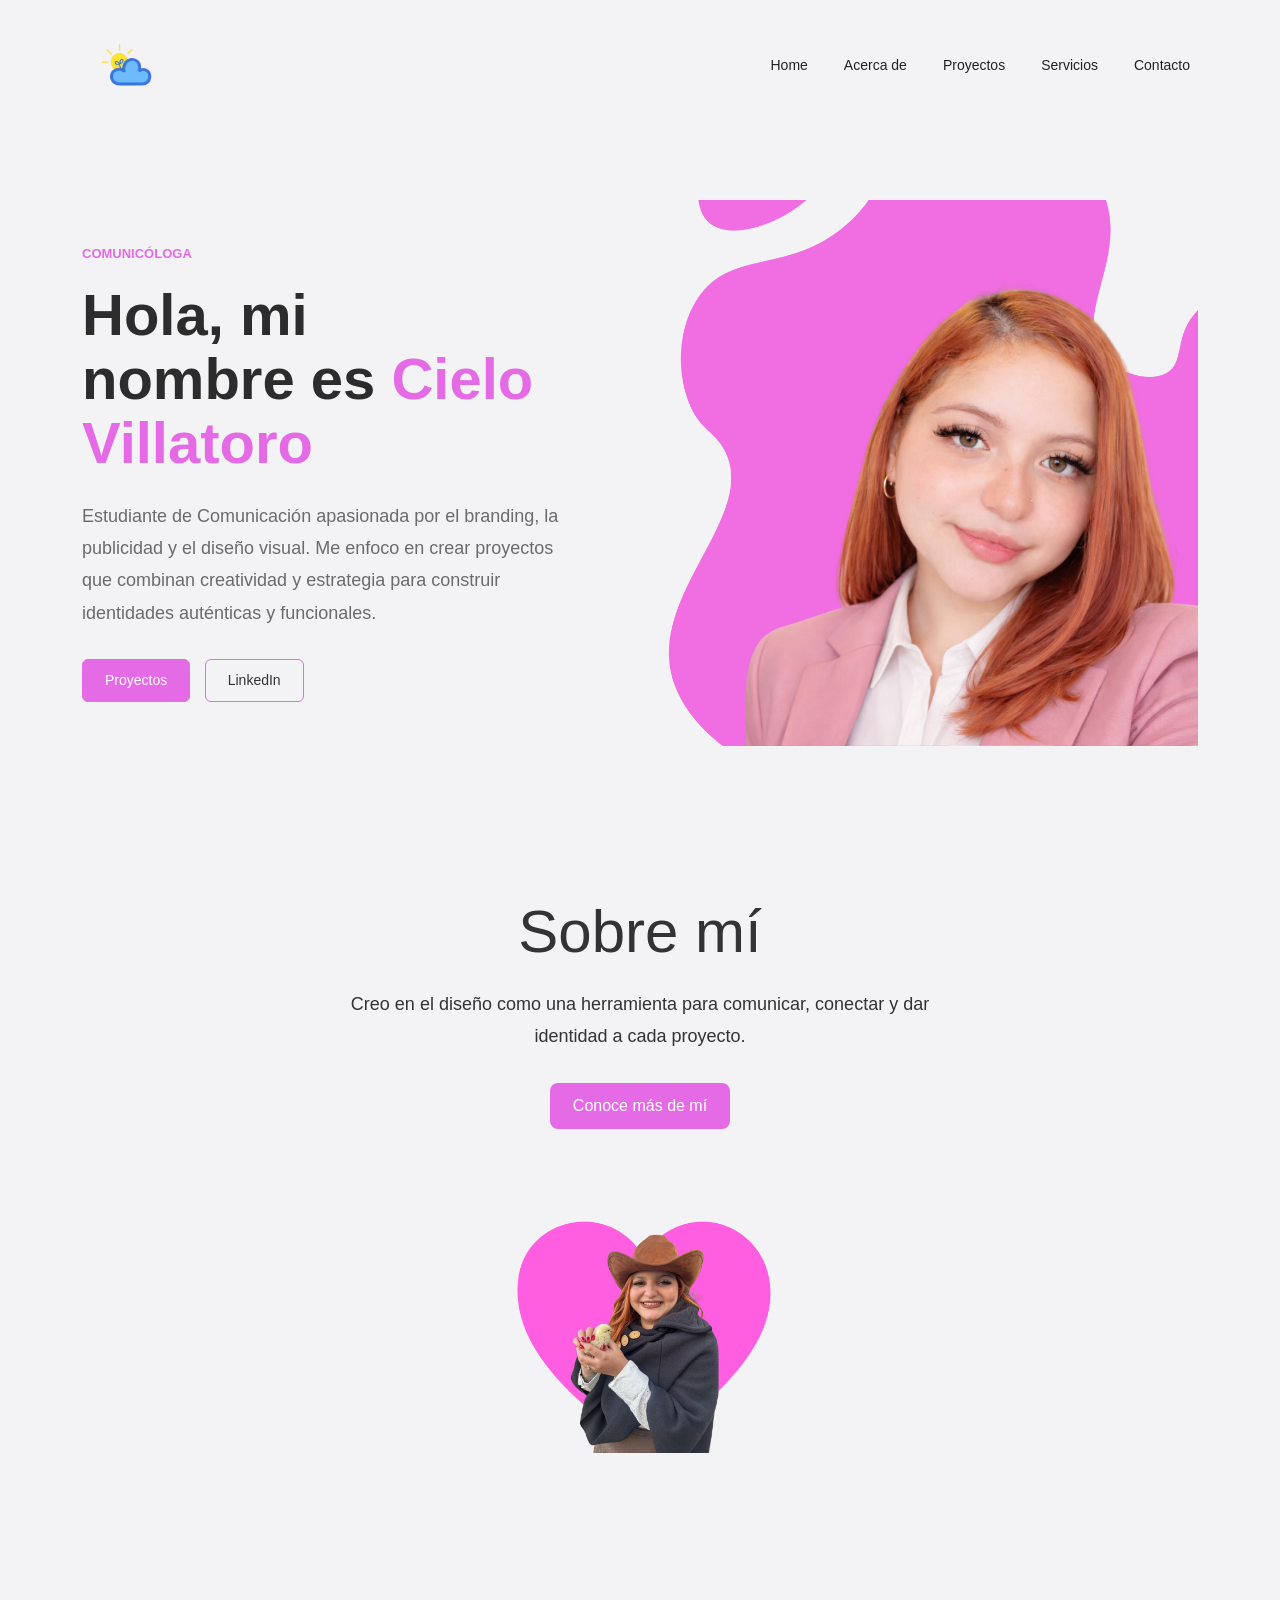
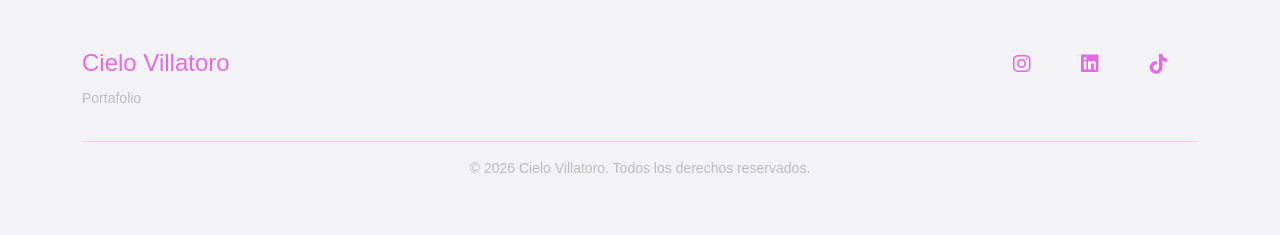
<file: index.html>
<!doctype html>
<html>
<head>
<meta charset="utf-8">
<meta name="viewport" content="width=device-width, initial-scale=1">
<title>portafolio index</title>
<link rel="stylesheet" href="https://cdnjs.cloudflare.com/ajax/libs/font-awesome/6.5.0/css/all.min.css">
<link href="css/bootstrap.min.css" rel="stylesheet">
<link href="css/style.css" rel="stylesheet">
</head>

<body>
	
	<header>
	<div class="container">
		<nav class="navbar navbar-expand-lg navbar-light">
			<button class="navbar-toggler" type="button" data-bs-toggle="collapse"
				data-bs-target="#navbar" aria-controls="navbar" aria-expanded="false"
				aria-label="Toggle navigation">
				<span class="navbar-toggler-icon"></span>
			</button>
			<a class="navbar-brand" href="index.html">
				<img src="img/logo portafolio.png" alt="Logo Cielo" class="logo">
				</a>

			<div class="collapse navbar-collapse" id="navbar">
				<ul class="navbar-nav ms-auto">
					<li class="nav-item">
					<a class="nav-link" href="index.html">Home</a>
					</li>
					<li class="nav-item">
						<a class="nav-link" href="acerca.html">Acerca de</a>
					</li>
					<li class="nav-item">
						<a class="nav-link" href="proyectos.html">Proyectos</a>
					</li>
					<li class="nav-item">
						<a class="nav-link" href="servicios.html">Servicios</a>
					</li>
					<li class="nav-item">
						<a class="nav-link" href="contacto.html">Contacto</a>
					</li>
				</ul>
			</div>

		</nav>
	</div>
</header>
	
	<section class="hero" id="acerca">
	<div class="container">
		<div class="row align-items-center">

			<div class="col-lg-6">
				<p class="hero-tag">COMUNICÓLOGA</p>
				
				<h1>Hola, mi <br> nombre es <span>Cielo Villatoro</span></h1>

				<p class="hero-text">
					Estudiante de Comunicación apasionada por el branding, la publicidad y el diseño visual.
					Me enfoco en crear proyectos que combinan creatividad y estrategia para construir
					identidades auténticas y funcionales.
				</p>

				<div class="hero-buttons">
					<a href="proyectos.html" class="btn btn-proyectos">Proyectos</a>
					<a href="https://www.linkedin.com/in/cielo-villatoro-29b884354" class="btn btn-linkedin" target="_blank">LinkedIn</a>
				</div>
			</div>

			<div class="col-lg-6">
				<div class="hero-img-box">
					<img src="img/hero image.png" alt="Cielo Villatoro" class="img-fluid">
				</div>
			</div>

		</div>
	</div>
</section>
	
<section class="about-home" id="breve-about">
  <div class="container">
    <div class="row">
      <div class="col-lg-8 mx-auto text-center">
        <h2>Sobre mí</h2>

        <p>
          Creo en el diseño como una herramienta para comunicar, conectar y dar
          identidad a cada proyecto.
        </p>

        <a href="acerca.html" class="btn btn-about">Conoce más de mí</a>

        <div class="about-img-box">
          <img src="img/Acerca de home.png" alt="Cielo" class="img-fluid about-img">
        </div>
      </div>
    </div>
  </div>
</section>
	
	<footer class="footer">
	<div class="container">
		
		<div class="row">
			<div class="col-lg-6">
				<h4>Cielo Villatoro</h4>
				<p>Portafolio</p>
			</div>
			<div class="col-lg-6 text-lg-end social-icons">
			<div class="social-icons">

		<a href="https://www.instagram.com/conamor_cielo?igsh=MXdpYXR1Ym1zaHdoNg%3D%3D&utm_source=qr" target="_blank">
		<i class="fa-brands fa-instagram"></i>
	</a>

		<a href="https://www.linkedin.com/in/cielo-villatoro-29b884354" target="_blank">
		<i class="fa-brands fa-linkedin"></i>
	</a>

		<a href="https://www.tiktok.com/@conamor_cielo?_r=1&_t=ZS-94o5dfd1wVY" target="_blank">
		<i class="fa-brands fa-tiktok"></i>
	</a>

</div>
				
			</div>

		</div>

		<hr>

		<div class="text-center">
			<p class="copy">© 2026 Cielo Villatoro. Todos los derechos reservados.</p>
		</div>

	</div>
</footer>

	
</body>
</html>
</file>
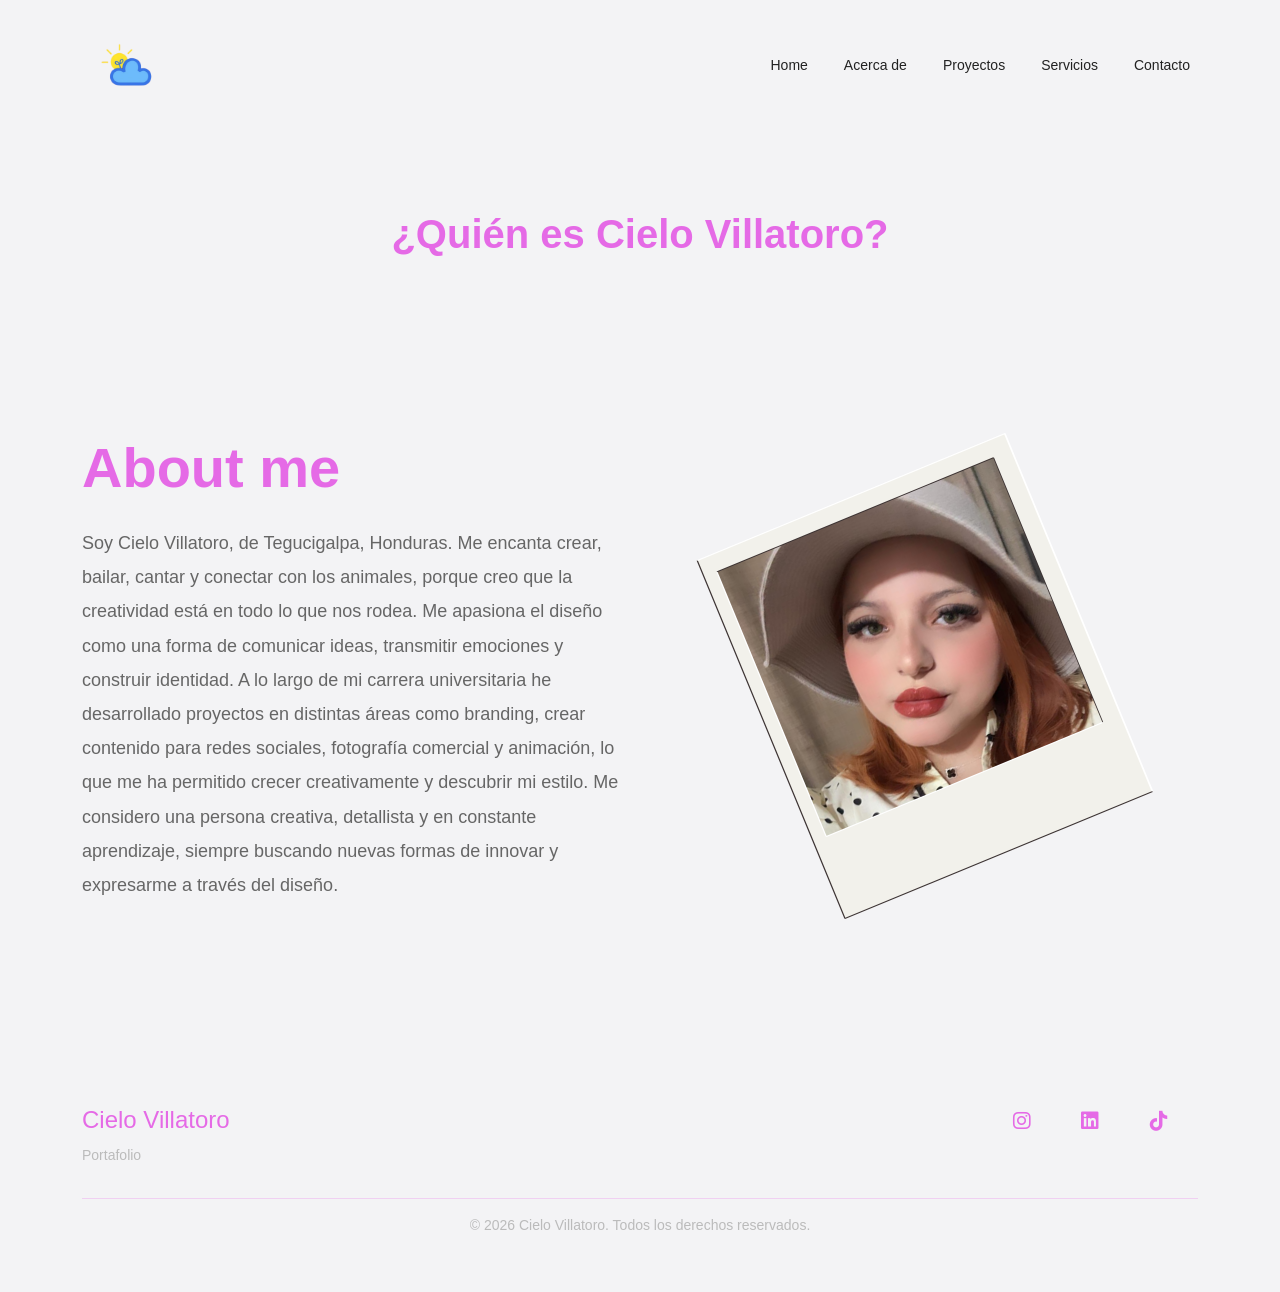
<file: acerca.html>
<!doctype html>
<html>
<head>
<meta charset="utf-8">
<meta name="viewport" content="width=device-width, initial-scale=1">
<title>acerca portafolio</title>
<link rel="stylesheet" href="https://cdnjs.cloudflare.com/ajax/libs/font-awesome/6.5.0/css/all.min.css">
<link href="css/bootstrap.min.css" rel="stylesheet">
<link href="css/style-acerca.css" rel="stylesheet">
</head>

<body>
	<header>
	<div class="container">
		<nav class="navbar navbar-expand-lg navbar-light">
			<button class="navbar-toggler" type="button" data-bs-toggle="collapse"
				data-bs-target="#navbar" aria-controls="navbar" aria-expanded="false"
				aria-label="Toggle navigation">
				<span class="navbar-toggler-icon"></span>
			</button>
			<a class="navbar-brand" href="index.html">
				<img src="img/logo portafolio.png" alt="Logo Cielo" class="logo">
				</a>

			<div class="collapse navbar-collapse" id="navbar">
				<ul class="navbar-nav ms-auto">
					<li class="nav-item">
					<a class="nav-link" href="index.html">Home</a>
					</li>
					<li class="nav-item">
						<a class="nav-link" href="acerca.html">Acerca de</a>
					</li>
					<li class="nav-item">
						<a class="nav-link" href="proyectos.html">Proyectos</a>
					</li>
					<li class="nav-item">
						<a class="nav-link" href="servicios.html">Servicios</a>
					</li>
					<li class="nav-item">
						<a class="nav-link" href="acerca.html">Contacto</a>
					</li>
				</ul>
			</div>

		</nav>
	</div>
</header>
	
	<section class="acerca-hero">
	<div class="container">
		<h1>¿Quién es Cielo Villatoro?</h1>
	</div>
</section>
	<section class="about" id="about">
	<div class="container">
		<div class="row align-items-center">
			
			<div class="col-lg-6">
				<h2>About me</h2>
				<p>
					Soy Cielo Villatoro, de Tegucigalpa, Honduras. Me encanta crear, bailar, cantar y conectar con los animales, porque creo que la creatividad está en todo lo que nos rodea. Me apasiona el diseño como una forma de comunicar ideas, transmitir emociones y construir identidad. A lo largo de mi carrera universitaria he desarrollado proyectos en distintas áreas como branding, crear contenido para redes sociales, fotografía comercial y animación, lo que me ha permitido crecer creativamente y descubrir mi estilo. Me considero una persona creativa, detallista y en constante aprendizaje, siempre buscando nuevas formas de innovar y expresarme a través del diseño.
				</p>
			</div>

			<div class="col-lg-6 text-center">
				<img src="img/Acerca de foto.png" alt="Cielo Villatoro" class="img-fluid about-img">
			</div>

		</div>
	</div>
</section>
	<footer class="footer">
	<div class="container">
		
		<div class="row">
			<div class="col-lg-6">
				<h4>Cielo Villatoro</h4>
				<p>Portafolio</p>
			</div>
			<div class="col-lg-6 text-lg-end social-icons">
			<div class="social-icons">

		<a href="https://www.instagram.com/conamor_cielo?igsh=MXdpYXR1Ym1zaHdoNg%3D%3D&utm_source=qr" target="_blank">
		<i class="fa-brands fa-instagram"></i>
	</a>

		<a href="https://www.linkedin.com/in/cielo-villatoro-29b884354" target="_blank">
		<i class="fa-brands fa-linkedin"></i>
	</a>

		<a href="https://www.tiktok.com/@conamor_cielo?_r=1&_t=ZS-94o5dfd1wVY" target="_blank">
		<i class="fa-brands fa-tiktok"></i>
	</a>

</div>
				
			</div>

		</div>

		<hr>

		<div class="text-center">
			<p class="copy">© 2026 Cielo Villatoro. Todos los derechos reservados.</p>
		</div>

	</div>
</footer>
</body>
</html>
</file>
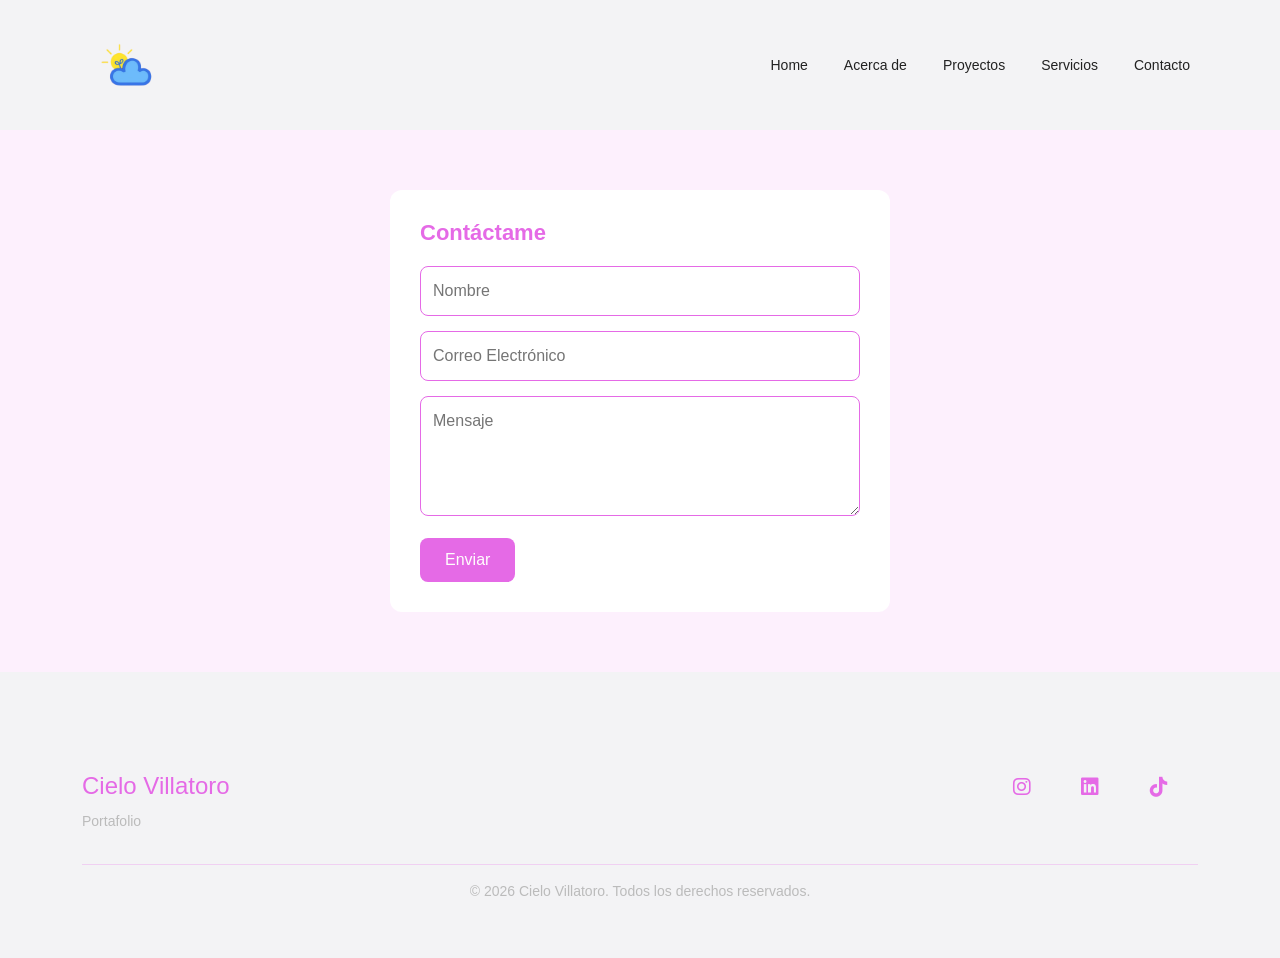
<file: contacto.html>
<!doctype html>
<html>
<head>
<meta charset="utf-8">
<meta name="viewport" content="width=device-width, initial-scale=1">
<title>contacto portafolio</title>
<link rel="stylesheet" href="https://cdnjs.cloudflare.com/ajax/libs/font-awesome/6.5.0/css/all.min.css">
<link href="css/bootstrap.min.css" rel="stylesheet">
<link href="css/style-contacto.css" rel="stylesheet">
</head>

<body>
	<header>
	<div class="container">
		<nav class="navbar navbar-expand-lg navbar-light">
			<button class="navbar-toggler" type="button" data-bs-toggle="collapse"
				data-bs-target="#navbar" aria-controls="navbar" aria-expanded="false"
				aria-label="Toggle navigation">
				<span class="navbar-toggler-icon"></span>
			</button>
			<a class="navbar-brand" href="index.html">
				<img src="img/logo portafolio.png" alt="Logo Cielo" class="logo">
				</a>
			<div class="collapse navbar-collapse" id="navbar">
				<ul class="navbar-nav ms-auto">
					<li class="nav-item">
					<a class="nav-link" href="index.html">Home</a>
					</li>
					<li class="nav-item">
						<a class="nav-link" href="acerca.html">Acerca de</a>
					</li>
					<li class="nav-item">
						<a class="nav-link" href="proyectos.html">Proyectos</a>
					</li>
					<li class="nav-item">
						<a class="nav-link" href="servicios.html">Servicios</a>
					</li>
					<li class="nav-item">
						<a class="nav-link" href="contacto.html">Contacto</a>
					</li>
				</ul>
			</div>

		</nav>
	</div>
</header>
	
	<section class="contacto">
  <div class="container">

    <div class="row">
      <div class="col-lg-6 formulario">

        <h4 class="titulo">Contáctame</h4>

        <form>

          <input type="text" class="campo" placeholder="Nombre">

          <input type="text" class="campo" placeholder="Correo Electrónico">

          <textarea class="campo" placeholder="Mensaje"></textarea>

          <button type="submit" class="btn-contacto">Enviar</button>

        </form>

      </div>
    </div>

  </div>
</section>
	<footer class="footer">
	<div class="container">
		
		<div class="row">
			<div class="col-lg-6">
				<h4>Cielo Villatoro</h4>
				<p>Portafolio</p>
			</div>
			<div class="col-lg-6 text-lg-end social-icons">
			<div class="social-icons">

		<a href="https://www.instagram.com/conamor_cielo?igsh=MXdpYXR1Ym1zaHdoNg%3D%3D&utm_source=qr" target="_blank">
		<i class="fa-brands fa-instagram"></i>
	</a>

		<a href="https://www.linkedin.com/in/cielo-villatoro-29b884354" target="_blank">
		<i class="fa-brands fa-linkedin"></i>
	</a>

		<a href="https://www.tiktok.com/@conamor_cielo?_r=1&_t=ZS-94o5dfd1wVY" target="_blank">
		<i class="fa-brands fa-tiktok"></i>
	</a>

</div>
				
			</div>

		</div>

		<hr>

		<div class="text-center">
			<p class="copy">© 2026 Cielo Villatoro. Todos los derechos reservados.</p>
		</div>

	</div>
</footer>
</body>
</html>
</file>
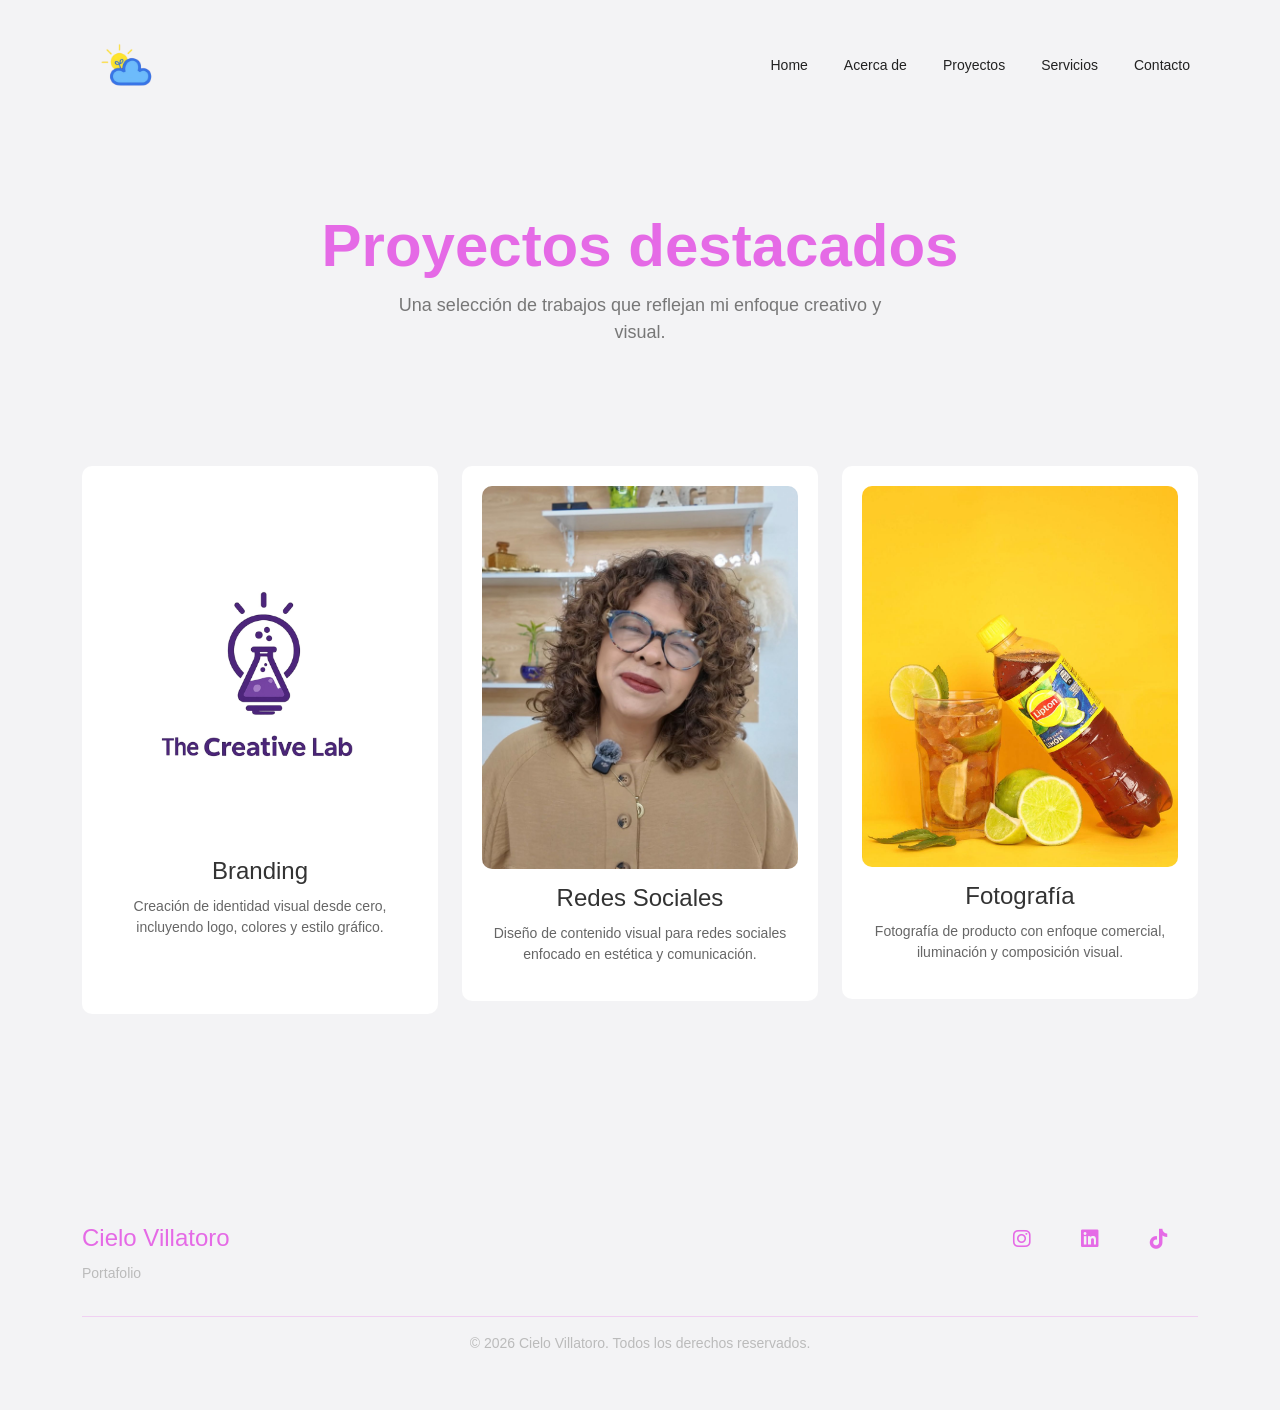
<file: proyectos.html>
<!doctype html>
<html>
<head>
<meta charset="utf-8">
<meta name="viewport" content="width=device-width, initial-scale=1">
<title>proyectos portafolio</title>
<link rel="stylesheet" href="https://cdnjs.cloudflare.com/ajax/libs/font-awesome/6.5.0/css/all.min.css">
<link href="css/bootstrap.min.css" rel="stylesheet">
<link href="css/style-proyectos.css" rel="stylesheet">
</head>

<body>
	
	<header>
	<div class="container">
		<nav class="navbar navbar-expand-lg navbar-light">
			<button class="navbar-toggler" type="button" data-bs-toggle="collapse"
				data-bs-target="#navbar" aria-controls="navbar" aria-expanded="false"
				aria-label="Toggle navigation">
				<span class="navbar-toggler-icon"></span>
			</button>
			<a class="navbar-brand" href="index.html">
				<img src="img/logo portafolio.png" alt="Logo Cielo" class="logo">
				</a>

			<div class="collapse navbar-collapse" id="navbar">
				<ul class="navbar-nav ms-auto">
					<li class="nav-item">
					<a class="nav-link" href="index.html">Home</a>
					</li>
					<li class="nav-item">
						<a class="nav-link" href="acerca.html">Acerca de</a>
					</li>
					<li class="nav-item">
						<a class="nav-link" href="proyectos.html">Proyectos</a>
					</li>
					<li class="nav-item">
						<a class="nav-link" href="servicios.html">Servicios</a>
					</li>
					<li class="nav-item">
						<a class="nav-link" href="contacto.html">Contacto</a>
					</li>
				</ul>
			</div>

		</nav>
	</div>
</header>
	
	<section class="projects-hero">
  <div class="container text-center">
    <h2>Proyectos destacados</h2>
    <p>Una selección de trabajos que reflejan mi enfoque creativo y visual.</p>
  </div>
</section>
	
	<section class="projects" id="proyectos">
	<div class="container">
		<div class="row">
			<div class="col-lg-4">
				<div class="project-card card-1">
					<img src="img/proyecto 1.jpg" class="img-fluid">
					<h4>Branding</h4>
					<p>
						Creación de identidad visual desde cero, incluyendo logo, colores y estilo gráfico.
					</p>
				</div>
			</div>

			
			<div class="col-lg-4">
				<div class="project-card">
					<img src="img/proyecto 2.jpeg" class="img-fluid">
					<h4>Redes Sociales</h4>
					<p>
						Diseño de contenido visual para redes sociales enfocado en estética y comunicación.
					</p>
				</div>
			</div>

		
			<div class="col-lg-4">
				<div class="project-card">
					<img src="img/proyecto 3.jpeg" class="img-fluid">
					<h4>Fotografía</h4>
					<p>
						Fotografía de producto con enfoque comercial, iluminación y composición visual.
					</p>
				</div>
			</div>

		</div>

	</div>
</section>
	
	<footer class="footer">
	<div class="container">
		
		<div class="row">
			<div class="col-lg-6">
				<h4>Cielo Villatoro</h4>
				<p>Portafolio</p>
			</div>
			<div class="col-lg-6 text-lg-end social-icons">
			<div class="social-icons">

		<a href="https://www.instagram.com/conamor_cielo?igsh=MXdpYXR1Ym1zaHdoNg%3D%3D&utm_source=qr" target="_blank">
		<i class="fa-brands fa-instagram"></i>
	</a>

		<a href="https://www.linkedin.com/in/cielo-villatoro-29b884354" target="_blank">
		<i class="fa-brands fa-linkedin"></i>
	</a>

		<a href="https://www.tiktok.com/@conamor_cielo?_r=1&_t=ZS-94o5dfd1wVY" target="_blank">
		<i class="fa-brands fa-tiktok"></i>
	</a>

</div>
				
			</div>

		</div>

		<hr>

		<div class="text-center">
			<p class="copy">© 2026 Cielo Villatoro. Todos los derechos reservados.</p>
		</div>

	</div>
</footer>
</body>
</html>
</file>
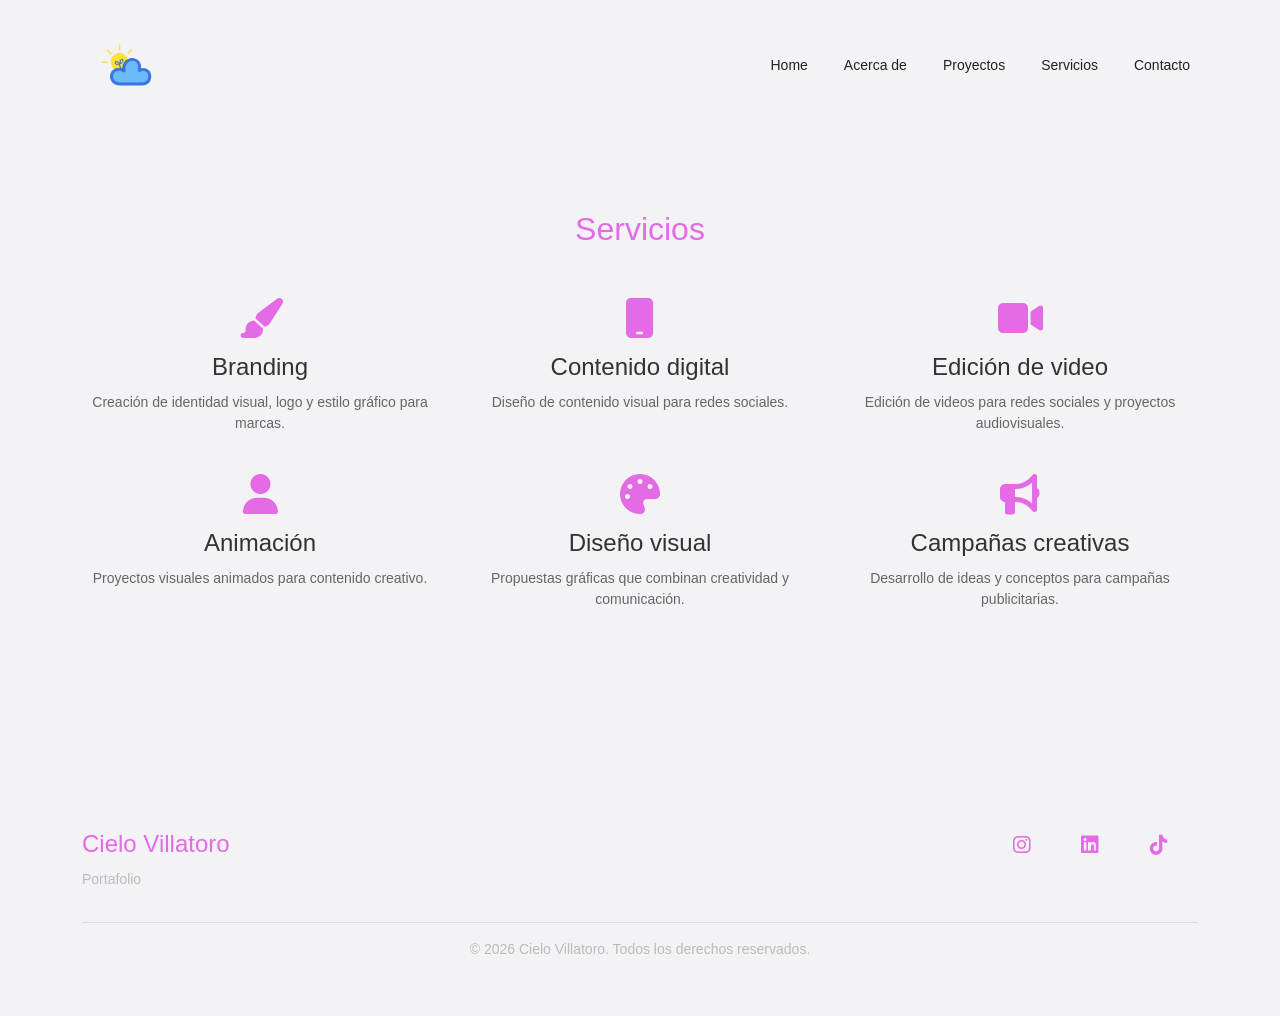
<file: servicios.html>
<!doctype html>
<html>
<head>
<meta charset="utf-8">
<meta name="viewport" content="width=device-width, initial-scale=1">
<title>servicios portafolio</title>
<link rel="stylesheet" href="https://cdnjs.cloudflare.com/ajax/libs/font-awesome/6.5.0/css/all.min.css">
<link href="css/bootstrap.min.css" rel="stylesheet">
<link href="css/style-servicios.css" rel="stylesheet">
</head>

<body>
	
	<header>
	<div class="container">
		<nav class="navbar navbar-expand-lg navbar-light">
			<button class="navbar-toggler" type="button" data-bs-toggle="collapse"
				data-bs-target="#navbar" aria-controls="navbar" aria-expanded="false"
				aria-label="Toggle navigation">
				<span class="navbar-toggler-icon"></span>
			</button>
			<a class="navbar-brand" href="index.html">
				<img src="img/logo portafolio.png" alt="Logo Cielo" class="logo">
				</a>

			<div class="collapse navbar-collapse" id="navbar">
				<ul class="navbar-nav ms-auto">
					<li class="nav-item">
					<a class="nav-link" href="index.html">Home</a>
					</li>
					<li class="nav-item">
						<a class="nav-link" href="acerca.html">Acerca de</a>
					</li>
					<li class="nav-item">
						<a class="nav-link" href="proyectos.html">Proyectos</a>
					</li>
					<li class="nav-item">
						<a class="nav-link" href="servicios.html">Servicios</a>
					</li>
					<li class="nav-item">
						<a class="nav-link" href="contacto.html">Contacto</a>
					</li>
				</ul>
			</div>

		</nav>
	</div>
</header>
	
	<section class="services" id="servicios">
	<div class="container">

		<h2 class="text-center">Servicios</h2>

		<div class="row text-center">

			<div class="col-lg-4 col-md-6">
				<article class="service-item">
					<i class="fa-solid fa-paintbrush"></i>
					<h4>Branding</h4>
					<p>Creación de identidad visual, logo y estilo gráfico para marcas.</p>
				</article>
			</div>

			<div class="col-lg-4 col-md-6">
				<article class="service-item">
					<i class="fa-solid fa-mobile"></i>
					<h4>Contenido digital</h4>
					<p>Diseño de contenido visual para redes sociales.</p>
				</article>
			</div>

			<div class="col-lg-4 col-md-6">
				<article class="service-item">
					<i class="fa-solid fa-video"></i>
					<h4>Edición de video</h4>
					<p>Edición de videos para redes sociales y proyectos audiovisuales.</p>
				</article>
			</div>

			<div class="col-lg-4 col-md-6">
				<article class="service-item">
					<i class="fa-solid fa-user"></i>
					<h4>Animación</h4>
					<p>Proyectos visuales animados para contenido creativo.</p>
				</article>
			</div>

			<div class="col-lg-4 col-md-6">
				<article class="service-item">
					<i class="fa-solid fa-palette"></i>
					<h4>Diseño visual</h4>
					<p>Propuestas gráficas que combinan creatividad y comunicación.</p>
				</article>
			</div>

			<div class="col-lg-4 col-md-6">
				<article class="service-item">
					<i class="fa-solid fa-bullhorn"></i>
					<h4>Campañas creativas</h4>
					<p>Desarrollo de ideas y conceptos para campañas publicitarias.</p>
				</article>
			</div>

		</div>

	</div>
</section>
	
	<footer class="footer">
	<div class="container">
		
		<div class="row">
			<div class="col-lg-6">
				<h4>Cielo Villatoro</h4>
				<p>Portafolio</p>
			</div>
			<div class="col-lg-6 text-lg-end social-icons">
			<div class="social-icons">

		<a href="https://www.instagram.com/conamor_cielo?igsh=MXdpYXR1Ym1zaHdoNg%3D%3D&utm_source=qr" target="_blank">
		<i class="fa-brands fa-instagram"></i>
	</a>

		<a href="https://www.linkedin.com/in/cielo-villatoro-29b884354" target="_blank">
		<i class="fa-brands fa-linkedin"></i>
	</a>

		<a href="https://www.tiktok.com/@conamor_cielo?_r=1&_t=ZS-94o5dfd1wVY" target="_blank">
		<i class="fa-brands fa-tiktok"></i>
	</a>

</div>
				
			</div>

		</div>

		<hr>

		<div class="text-center">
			<p class="copy">© 2026 Cielo Villatoro. Todos los derechos reservados.</p>
		</div>

	</div>
</footer>
</body>
</html>
</file>
<file: css/style.css>
body{
	background-color: #f3f3f5;
	font-family: Arial, sans-serif;
	color: #333;
}

header{
	padding: 15px 0;
}
.logo{
	height: 90px;
}

.navbar{
	padding: 0;
}

.brand-name{
	font-size: 12px;
	font-weight: 700;
	color: #e56ae6 !important;
	letter-spacing: 1px;
}

.nav-link{
	color: #222 !important;
	font-size: 14px;
	margin-left: 20px;
}

.nav-link:hover{
	color: #e56ae6 !important;
}

.hero{
	padding: 70px 0;
}

.hero-tag{
	color: #e56ae6;
	font-size: 13px;
	font-weight: 700;
	margin-bottom: 20px;
}

.hero h1{
	font-size: 58px;
	font-weight: 700;
	line-height: 1.1;
	margin-bottom: 25px;
	color: #2c2c2c;
}

.hero h1 span{
	color: #e56ae6;
}

.hero-text{
	font-size: 18px;
	line-height: 1.8;
	color: #6b6b6b;
	max-width: 500px;
	margin-bottom: 30px;
}

.btn-proyectos{
	background-color: #e56ae6;
	color: #fff;
	border: 1px solid #e56ae6;
	padding: 10px 22px;
	font-size: 14px;
	border-radius: 6px;
	margin-right: 10px;
}

.btn-proyectos:hover{
	background-color: #d85adb;
	color: #fff;
}

.btn-linkedin{
	background-color: transparent;
	color: #333;
	border: 1px solid #e56ae6;
	padding: 10px 22px;
	font-size: 14px;
	border-radius: 6px;
}

.btn-linkedin:hover{
	background-color: #e56ae6;
	color: #fff;
}


.hero-img-box{
	position: relative;
	text-align: center;
}


.hero-img-box img{
	position: relative;
	max-height: 650px;
}

.about-home{
	padding: 80px 0;
}

.about-home h2{
	font-size: 60px;
	margin-bottom: 20px;
	color: #333;
}

.about-home p{
	font-size: 18px;
	line-height: 1.8;
	color: #333;
	max-width: 650px;
	margin: 0 auto 30px;
}

.btn-about{
	background-color: #e56ae6;
	color: #fff;
	padding: 10px 22px;
	border-radius: 8px;
	text-decoration: none;
	display: inline-block;
	margin-bottom: 40px;
}

.about-img-box{
	margin-top: 20px;
}

.about-img{
	max-width: 280px;
}

.footer{
	color: #e56ae6;
	padding: 40px 0;
	margin-top: 60px;
}

.footer h4{
	margin-bottom: 10px;
}

.footer p{
	color: #bbb;
	font-size: 14px;
}


.social-icons a{
	color: #e56ae6;
	font-size: 20px;
	margin-left: 15px;
	text-decoration: none;
	margin-right: 30px;
	
}

.social-icons a:hover{
	color: #fff;
}

.copy{
	font-size: 13px;
	margin-top: 10px;
	color: #888;
}
</file>
<file: css/style-acerca.css>
body{
	background-color: #f3f3f5;
	font-family: Arial, sans-serif;
	color: #333;
}

header{
	padding: 15px 0;
}
.logo{
	height: 90px;
}
.navbar{
	padding: 0;
}

.brand-name{
	font-size: 12px;
	font-weight: 700;
	color: #e56ae6 !important;
	letter-spacing: 1px;
}

.nav-link{
	color: #222 !important;
	font-size: 14px;
	margin-left: 20px;
}

.nav-link:hover{
	color: #e56ae6 !important;
}
.acerca-hero{
	text-align: center;
	padding: 80px 20px;
}

.acerca-hero h1{
	color: #e56ae6;
	font-size: 40px;
	font-weight: bold;
}
.about{
	padding: 80px 0;
}

.about h2{
	font-size: 56px;
	font-weight: bold;
	color: #e56ae6;
	margin-bottom: 25px;
}

.about p{
	font-size: 18px;
	line-height: 1.9;
	color: #666;
	max-width: 540px;
}

.about-img{
	width: 100%;
	max-width: 500px;
}
.footer{
	color: #e56ae6;
	padding: 40px 0;
	margin-top: 60px;
}

.footer h4{
	margin-bottom: 10px;
}

.footer p{
	color: #bbb;
	font-size: 14px;
}


.social-icons a{
	color: #e56ae6;
	font-size: 20px;
	margin-left: 15px;
	text-decoration: none;
	margin-right: 30px;
	
}

.social-icons a:hover{
	color: #fff;
}

.copy{
	font-size: 13px;
	margin-top: 10px;
	color: #888;
}
</file>
<file: css/style-contacto.css>
body{
	background-color: #f3f3f5;
	font-family: Arial, sans-serif;
	color: #333;
}

header{
	padding: 15px 0;
}
.logo{
	height: 90px;
}
.navbar{
	padding: 0;
}

.brand-name{
	font-size: 12px;
	font-weight: 700;
	color: #e56ae6 !important;
	letter-spacing: 1px;
}

.nav-link{
	color: #222 !important;
	font-size: 14px;
	margin-left: 20px;
}

.nav-link:hover{
	color: #e56ae6 !important;
}
.contacto{
  padding: 60px 0;
  background-color: #fdf0fd; 
}

.formulario{
  max-width: 500px;
  margin: 0 auto;
  background-color: #ffffff;
  padding: 30px;
  border-radius: 12px;
}

.titulo{
  margin-bottom: 20px;
  font-size: 22px;
  font-weight: 600;
  color: #e56ae6; 
}

.campo{
  width: 100%;
  padding: 12px;
  margin-bottom: 15px;
  border: 1px solid #e56ae6;
  border-radius: 8px;
  outline: none;
}


textarea.campo{
  height: 120px;
}

.btn-contacto{
  background-color: #e56ae6;
  border: none;
  padding: 10px 25px;
  color: #FFFCFC;
  border-radius: 8px;
}

.footer{
	color: #e56ae6;
	padding: 40px 0;
	margin-top: 60px;
}

.footer h4{
	margin-bottom: 10px;
}

.footer p{
	color: #bbb;
	font-size: 14px;
}


.social-icons a{
	color: #e56ae6;
	font-size: 20px;
	margin-left: 15px;
	text-decoration: none;
	margin-right: 30px;
	
}

.social-icons a:hover{
	color: #fff;
}

.copy{
	font-size: 13px;
	margin-top: 10px;
	color: #888;
}
</file>
<file: css/style-proyectos.css>
body{
	background-color: #f3f3f5;
	font-family: Arial, sans-serif;
	color: #333;
}

header{
	padding: 15px 0;
}
.logo{
	height: 90px;
}
.navbar{
	padding: 0;
}

.brand-name{
	font-size: 12px;
	font-weight: 700;
	color: #e56ae6 !important;
	letter-spacing: 1px;
}

.nav-link{
	color: #222 !important;
	font-size: 14px;
	margin-left: 20px;
}

.nav-link:hover{
	color: #e56ae6 !important;
}
.projects-hero{
  padding: 80px 0 40px;
  text-align: center;
}

.projects-hero h2{
  font-size: 60px;
  font-weight: 700;
  color:#e56ae6;
  margin-bottom: 10px;
}

.projects-hero p{
  font-size: 18px;
  color: #777;
  max-width: 500px;
  margin: 0 auto;
}
.projects{
	padding: 80px 0;
}

.project-card{
	background-color: #fff;
	padding: 20px;
	border-radius: 10px;
	text-align: center;
	margin-bottom: 30px;
	min-height: 520px;
}

.project-card img{
	width: 100%; 
	border-radius: 10px;
	margin-bottom: 15px;
}

.project-card h4{
	margin-bottom: 10px;
	color: #333;
}

.project-card p{
	color: #666;
	font-size: 14px;
	line-height: 1.5;
}
.card-1{
	padding-top: 60px;
	padding-bottom: 60px;
}
.footer{
	color: #e56ae6;
	padding: 40px 0;
	margin-top: 60px;
}

.footer h4{
	margin-bottom: 10px;
}

.footer p{
	color: #bbb;
	font-size: 14px;
}


.social-icons a{
	color: #e56ae6;
	font-size: 20px;
	margin-left: 15px;
	text-decoration: none;
	margin-right: 30px;
	
}

.social-icons a:hover{
	color: #fff;
}

.copy{
	font-size: 13px;
	margin-top: 10px;
	color: #888;
}
</file>
<file: css/style-servicios.css>
body{
	background-color: #f3f3f5;
	font-family: Arial, sans-serif;
	color: #333;
}

header{
	padding: 15px 0;
}
.logo{
	height: 90px;
}
.navbar{
	padding: 0;
}

.brand-name{
	font-size: 12px;
	font-weight: 700;
	color: #e56ae6 !important;
	letter-spacing: 1px;
}

.nav-link{
	color: #222 !important;
	font-size: 14px;
	margin-left: 20px;
}

.nav-link:hover{
	color: #e56ae6 !important;
}
.services{
	padding: 80px 0;
}

.services h2{
	color: #e56ae6;
	margin-bottom: 50px;
}

.service-item{
	margin-bottom: 40px;
}

.service-item i{
	font-size: 40px;
	color: #e56ae6;
	margin-bottom: 15px;
}

.service-item h4{
	margin-bottom: 10px;
	color: #333;
}

.service-item p{
	color: #666;
	font-size: 14px;
	line-height: 1.5;
	padding: 0 10px;
}
.footer{
	color: #e56ae6;
	padding: 40px 0;
	margin-top: 60px;
}

.footer h4{
	margin-bottom: 10px;
}

.footer p{
	color: #bbb;
	font-size: 14px;
}


.social-icons a{
	color: #e56ae6;
	font-size: 20px;
	margin-left: 15px;
	text-decoration: none;
	margin-right: 30px;
	
}

.social-icons a:hover{
	color: #fff;
}

.copy{
	font-size: 13px;
	margin-top: 10px;
	color: #888;
}
</file>
